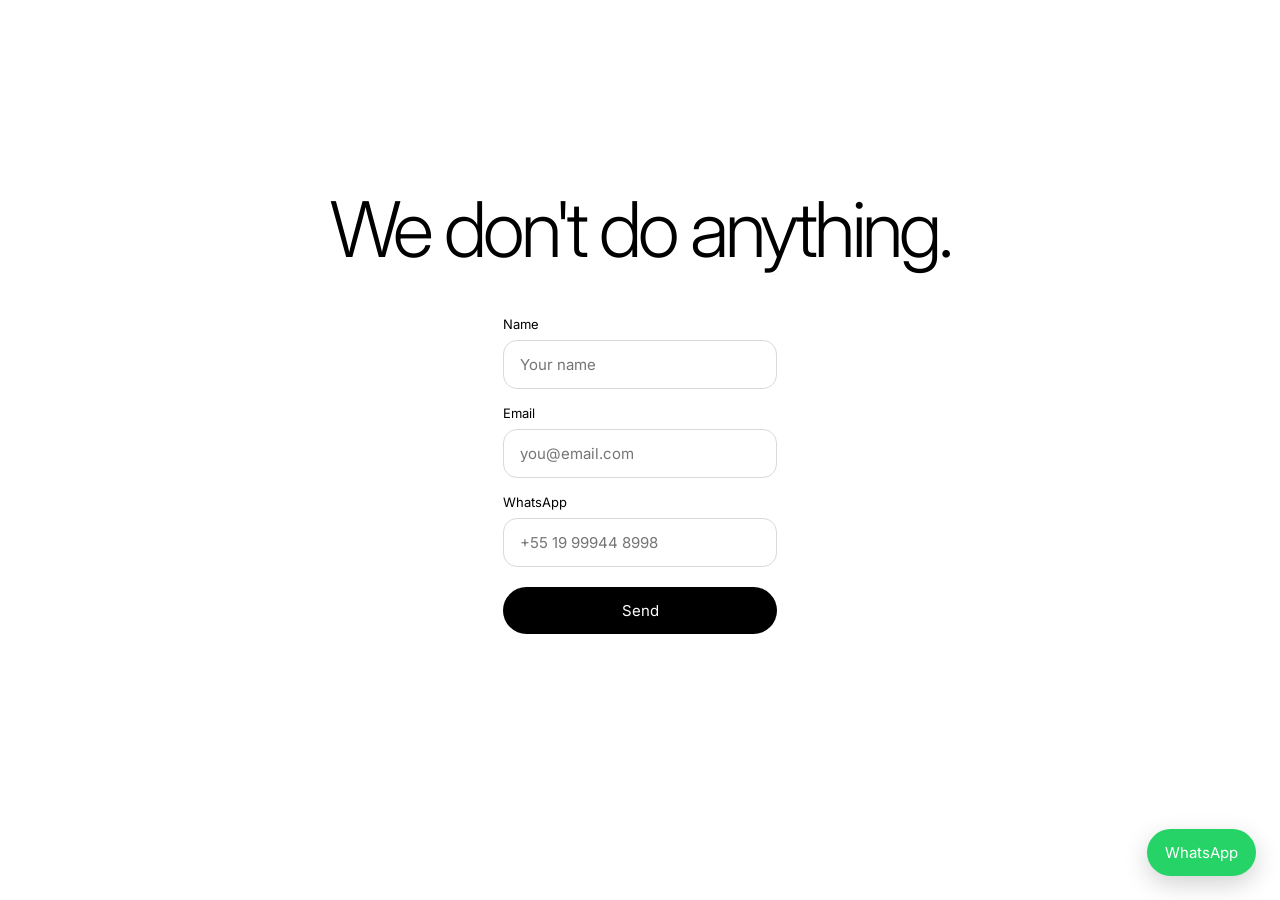
<file: index.html>
<!DOCTYPE html>
<html lang="en">
<head>
    <meta charset="UTF-8">
    <meta name="viewport" content="width=device-width, initial-scale=1.0">
    <title>We don't do anything.</title>

    <link rel="stylesheet" href="css/styles.css">

    <script src="js/gtm.js"></script>
</head>

<body>

    <noscript>
        <iframe
            src="https://www.googletagmanager.com/ns.html?id=GTM-KC322VFZ"
            height="0"
            width="0"
            style="display:none;visibility:hidden">
        </iframe>
    </noscript>

    <main class="page">
        <h1>We don't do anything.</h1>

        <lead-form></lead-form>
    </main>

    <a
        id="whatsapp-button"
        href="https://wa.me/5519999448998"
        target="_blank"
        rel="noopener noreferrer"
        aria-label="Contactar por WhatsApp">
        WhatsApp
    </a>

    
    <script src="components/lead-form.js"></script>
    <script src="js/whatsapp.js"></script>
    <script src="js/title.js"></script>

</body>
</html>
</file>
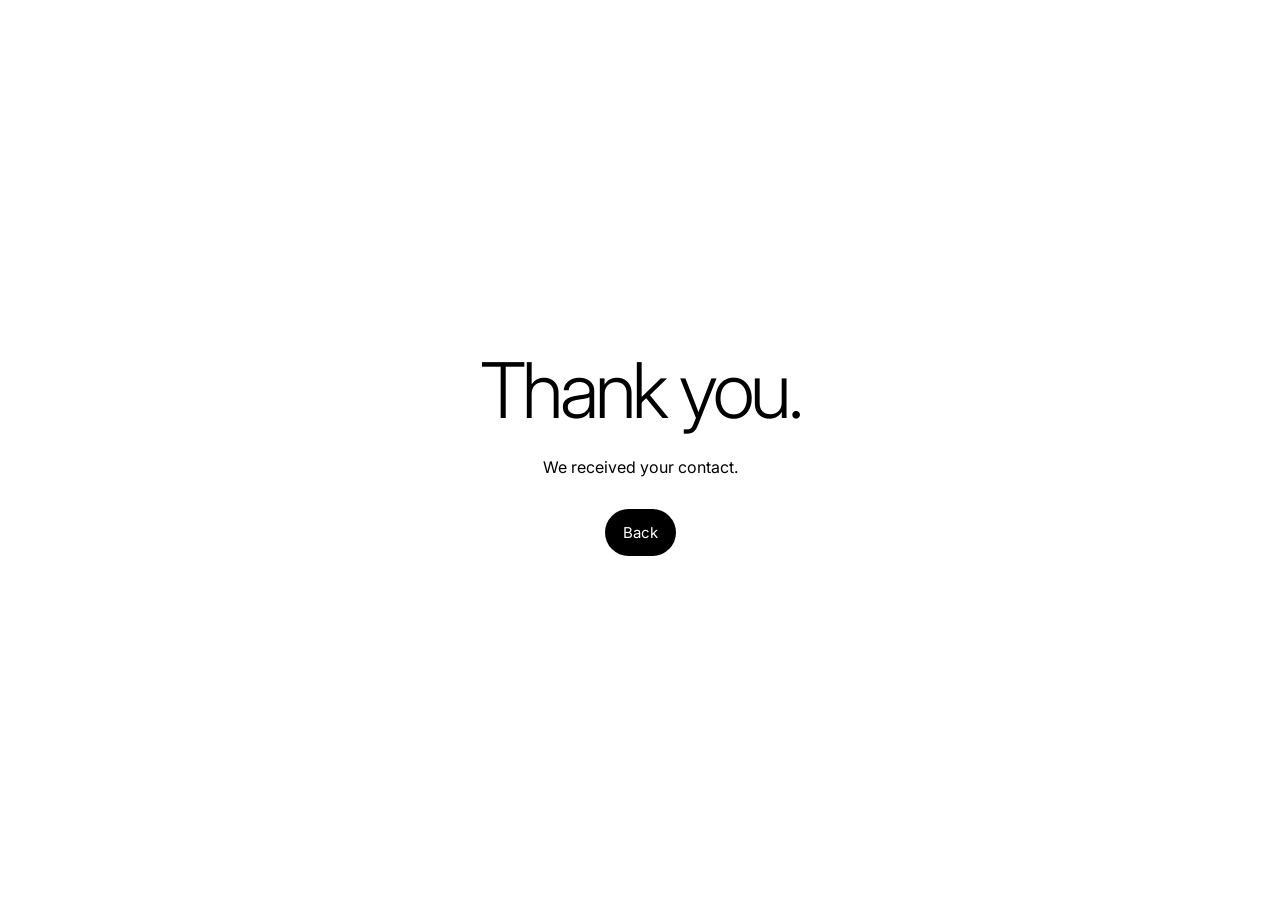
<file: gracias.html>
<!DOCTYPE html>
<html lang="en">
<head>
    <meta charset="UTF-8">
    <meta name="viewport" content="width=device-width, initial-scale=1.0">
    <title>Thank you.</title>

    <link rel="stylesheet" href="css/styles.css">

    <script async src="https://www.googletagmanager.com/gtag/js?id=AW-10865173260"></script>
    <script>
        window.dataLayer = window.dataLayer || [];

        function gtag(){
            dataLayer.push(arguments);
        }

        gtag('js', new Date());
        gtag('config', 'AW-10865173260');
    </script>
</head>

<body>

    <main class="thank-you-page">
        <h1>Thank you.</h1>
        <p>We received your contact.</p>

        <a class="back-link" href="index.html">Back</a>
    </main>

    <script>
        gtag('event', 'conversion', {
            'send_to': 'AW-10865173260/084QCN7378ccEIzG9bwo'
        });
    </script>

</body>
</html>
</file>
<file: css/styles.css>
@import url("https://fonts.googleapis.com/css2?family=Inter:wght@300;400&display=swap");

*{
    margin:0;
    padding:0;
    box-sizing:border-box;
}

html,
body{
    width:100%;
    min-height:100%;
}

body{
    background:#fff;
    color:#000;
    font-family:"Inter",sans-serif;
    cursor:default;
}

.page{
    min-height:100vh;
    display:flex;
    flex-direction:column;
    justify-content:center;
    align-items:center;
    gap:40px;
    padding:48px 24px 96px;
}

h1{
    font-size:clamp(32px,6vw,88px);
    font-weight:300;
    letter-spacing:-0.05em;
    user-select:none;
    transition:.25s;
    text-align:center;
}

h1:hover{
    opacity:.55;
}

.lead-form{
    width:min(100%,420px);
    display:flex;
    flex-direction:column;
    gap:16px;
}

.lead-form__group{
    display:flex;
    flex-direction:column;
    gap:8px;
}

.lead-form label{
    font-size:13px;
    font-weight:400;
}

.lead-form input{
    width:100%;
    padding:14px 16px;
    border:1px solid #d9d9d9;
    border-radius:14px;
    background:#fff;
    color:#000;
    font-family:"Inter",sans-serif;
    font-size:15px;
    outline:none;
}

.lead-form input:focus{
    border-color:#000;
}

.lead-form button{
    margin-top:4px;
    padding:14px 18px;
    border:0;
    border-radius:999px;
    background:#000;
    color:#fff;
    font-family:"Inter",sans-serif;
    font-size:15px;
    font-weight:400;
    cursor:pointer;
}

.lead-form button:hover{
    opacity:.82;
}

.lead-form__message{
    min-height:20px;
    font-size:13px;
}

#whatsapp-button{
    position:fixed;
    right:24px;
    bottom:24px;
    padding:14px 18px;
    background:#25D366;
    color:#fff;
    border-radius:999px;
    font-family:"Inter",sans-serif;
    font-size:15px;
    font-weight:400;
    text-decoration:none;
    z-index:9999;
    box-shadow:0 8px 24px rgba(0,0,0,.18);
}

#whatsapp-button:hover{
    opacity:.86;
}

@media (max-width:640px){
    .page{
        align-items:stretch;
        gap:32px;
    }

    h1{
        text-align:left;
    }

    #whatsapp-button{
        right:16px;
        bottom:16px;
    }
}

.thank-you-page{
    min-height:100vh;
    display:flex;
    flex-direction:column;
    justify-content:center;
    align-items:center;
    gap:20px;
    padding:48px 24px;
    text-align:center;
}

.thank-you-page p{
    font-size:16px;
}

.back-link{
    margin-top:12px;
    padding:14px 18px;
    background:#000;
    color:#fff;
    border-radius:999px;
    font-family:"Inter",sans-serif;
    font-size:15px;
    font-weight:400;
    text-decoration:none;
}

.back-link:hover{
    opacity:.82;
}
</file>
